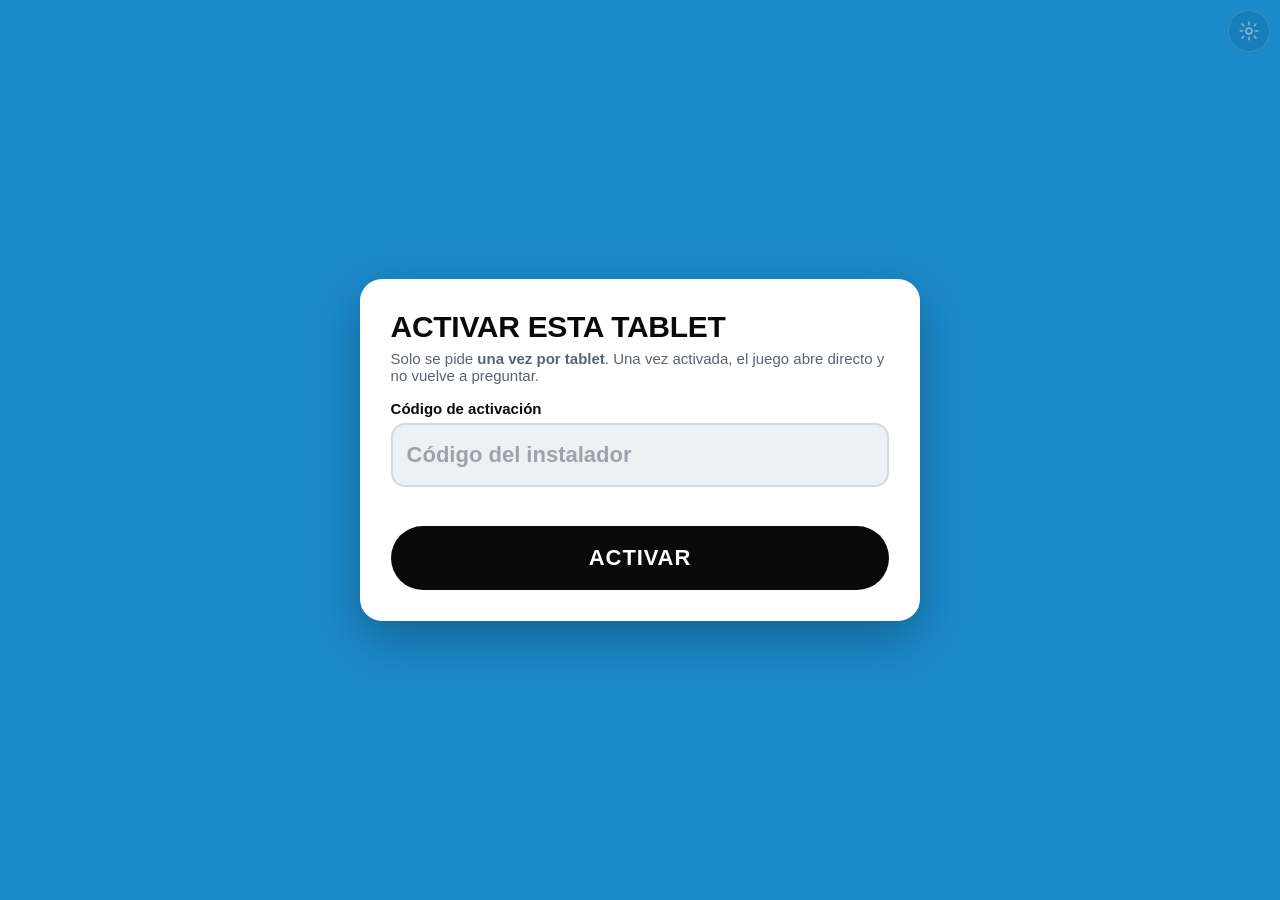
<file: index.html>
<!DOCTYPE html>
<html lang="es">
<head>
<meta charset="UTF-8">
<meta name="viewport" content="width=device-width,initial-scale=1,maximum-scale=1,user-scalable=no,viewport-fit=cover">
<meta name="theme-color" content="#1B8ACB">
<meta name="mobile-web-app-capable" content="yes">
<meta name="apple-mobile-web-app-capable" content="yes">
<meta name="apple-mobile-web-app-status-bar-style" content="black-translucent">
<title>Gr&iacute;talo</title>
<link rel="manifest" href="manifest.webmanifest">
<link rel="stylesheet" href="styles.css">
<link rel="apple-touch-icon" href="icons/icon-192.png">
</head>
<body>

<!-- ============ ACTIVACION DE LA TABLET ============ -->
<section class="pantalla" id="p-activacion">
  <div class="reg-caja">
    <h2 class="reg-tit">ACTIVAR ESTA TABLET</h2>
    <p class="reg-sub">Solo se pide <b>una vez por tablet</b>. Una vez activada,
      el juego abre directo y no vuelve a preguntar.</p>

    <label class="reg-lbl" for="actCodigo">C&oacute;digo de activaci&oacute;n</label>
    <input class="reg-inp" id="actCodigo" type="password" autocomplete="off"
           autocapitalize="characters" spellcheck="false" enterkeyhint="done"
           placeholder="C&oacute;digo del instalador">

    <p class="reg-error" id="actError"></p>
    <button class="btn-negro ancho" id="btnActivarTablet">ACTIVAR</button>
  </div>
</section>

<!-- ============ PERMISO / ARRANQUE ============ -->
<section class="pantalla activa" id="p-permiso">
  <div class="poster-wrap">
    <div class="poster">
      <img class="pz marca-wordmark" data-pz="wordmark" src="marca/mirasol.png" alt="">
      <img class="pz" data-pz="gritalo"  src="marca/gritalo.png" alt="Gr&iacute;talo">
      <img class="pz" data-pz="lineas-izq" src="marca/lineas-izq.png" alt="">
      <img class="pz" data-pz="boca" src="marca/boca.png" alt="">
      <img class="pz" data-pz="lineas-der" src="marca/lineas-der.png" alt="">
      <img class="pz" data-pz="eslogan" src="marca/eslogan.png" alt="Si lo quieres de verdad, que todo el mundo te escuche...">
    </div>
  </div>
  <div class="pie">
    <button class="btn-negro" id="btnActivar">ACTIVAR MICR&Oacute;FONO</button>
    <p class="nota" id="notaPermiso">Se necesita permiso del micr&oacute;fono para medir tu grito.</p>
  </div>
</section>

<!-- ============ REPOSO / ATRACCION ============ -->
<section class="pantalla" id="p-reposo">
  <!-- el poster va recortado bajo la boca: el eslogan se muestra al final,
       para dejarle sitio a los premios -->
  <div class="poster-wrap">
    <div class="poster-recorte">
      <div class="poster respira">
        <img class="pz marca-wordmark" data-pz="wordmark" src="marca/mirasol.png" alt="">
        <img class="pz" data-pz="gritalo"  src="marca/gritalo.png" alt="Gr&iacute;talo">
        <img class="pz late-izq" data-pz="lineas-izq" src="marca/lineas-izq.png" alt="">
        <img class="pz boca-late" data-pz="boca" src="marca/boca.png" alt="">
        <img class="pz late-der" data-pz="lineas-der" src="marca/lineas-der.png" alt="">
      </div>
    </div>
  </div>
  <div class="pie">
    <div class="toca-empezar">TOCA PARA EMPEZAR</div>
    <div class="premios-tira" id="tiraPremios"></div>
    <img class="eslogan-pie" src="marca/eslogan.png" alt="Si lo quieres de verdad, que todo el mundo te escuche...">
  </div>
</section>

<!-- ============ REGISTRO DEL PARTICIPANTE ============ -->
<section class="pantalla" id="p-registro">
  <div class="reg-caja">
    <h2 class="reg-tit">REG&Iacute;STRATE PARA JUGAR</h2>
    <p class="reg-sub">Tus datos se guardan solo en esta tablet.</p>

    <label class="reg-lbl" for="regNombre">Nombre y apellido</label>
    <input class="reg-inp" id="regNombre" type="text" autocomplete="off"
           autocapitalize="words" enterkeyhint="next" placeholder="Ej: Ana P&eacute;rez">

    <label class="reg-lbl" for="regCedula">C&eacute;dula</label>
    <input class="reg-inp" id="regCedula" type="tel" inputmode="numeric" autocomplete="off"
           enterkeyhint="done" maxlength="13" placeholder="Ej: 1712345678">

    <p class="reg-error" id="regError"></p>

    <button class="btn-negro ancho" id="btnRegOk">CONTINUAR</button>
    <button class="btn-texto" id="btnRegCancelar">Cancelar</button>
  </div>
</section>

<!-- ============ CUENTA REGRESIVA ============ -->
<section class="pantalla" id="p-cuenta">
  <p class="prepara">PREP&Aacute;RATE</p>
  <div class="cuenta-num" id="cuentaNum">3</div>
</section>

<!-- ============ GRITO ============ -->
<section class="pantalla" id="p-grito">
  <img class="gritalo-top" src="marca/gritalo.png" alt="Gr&iacute;talo">

  <div class="escena">
    <img class="esc-lineas izq" id="lineasIzqG" src="marca/lineas-izq.png" alt="">
    <img class="esc-boca" id="bocaGrito" src="marca/boca.png" alt="">
    <img class="esc-lineas der" id="lineasDerG" src="marca/lineas-der.png" alt="">
    <!-- el nivel va DENTRO de la boca: el interior oscuro hace de fondo -->
    <div class="nivel-num" id="nivelNum">0</div>
  </div>

  <div class="medidor">
    <div class="barra">
      <!-- el degradado verde-naranja-rojo ocupa SIEMPRE el ancho completo y se
           revela con clip-path, para que cada color quede fijo en su tramo -->
      <div class="barra-fill" id="barraFill"></div>
      <div class="barra-marcas" id="marcasUmbral"></div>
    </div>
    <div class="pico-linea">PICO <b id="picoVal">0</b></div>
  </div>
</section>

<!-- ============ PREMIO ============ -->
<section class="pantalla" id="p-premio">
  <canvas id="confeti"></canvas>
  <img class="premio-img" id="premioImg" src="marca/premio-verde.png" alt="">
  <h2 class="premio-titulo" id="premioTitulo">&iexcl;GANASTE!</h2>
  <p class="premio-nombre" id="premioNombre">Souvenir</p>
  <div class="premio-nivel">Tu grito lleg&oacute; a <b id="premioNivel">0</b></div>
  <div class="premio-cta" id="premioCta">Reclama tu premio</div>
  <button class="btn-blanco" id="btnOtraVez">JUGAR OTRA VEZ</button>
</section>

<!-- ============ PANEL DE AJUSTES ============ -->
<section class="pantalla panel" id="p-admin">
  <div class="panel-scroll">
    <h2 class="panel-h1">Ajustes <span class="panel-ver" id="panelVer"></span></h2>
    <p class="panel-sub">Los cambios se guardan en esta tablet.</p>

    <div class="tarjeta">
      <h3>Marca</h3>
      <p class="ayuda">Elige el logo que se muestra en pantalla. Tambi&eacute;n puedes fijarlo por
        URL con <b>?marca=mirasol</b>, <b>?marca=proauto</b> o <b>?marca=emaulme</b>.</p>
      <div class="fila-btns">
        <button class="btn-marca" id="btnMarcaMirasol"><img src="marca/mirasol.png" alt="Mirasol"></button>
        <button class="btn-marca" id="btnMarcaProauto"><img src="marca/proauto.png" alt="Proauto"></button>
        <button class="btn-marca" id="btnMarcaEmaulme"><img src="marca/emaulme.png" alt="E.Maulme"></button>
      </div>
    </div>

    <div class="tarjeta">
      <h3>Micr&oacute;fono en vivo</h3>
      <div class="live-barra"><span id="liveFill"></span></div>
      <div class="live-datos">
        nivel <b id="liveNivel">0</b> &middot; <b id="liveDb">-99</b> dB &middot;
        premio <b id="livePremio">&mdash;</b>
      </div>
      <div class="mic-en-uso" id="micEnUso">&mdash;</div>
      <div class="fila-btns">
        <button class="btn-cal verde" id="btnFijarHabla">Fijar HABLA</button>
        <button class="btn-cal rojo" id="btnFijarGrito">Fijar GRITO (3s)</button>
      </div>
      <p class="ayuda">Fija HABLA en silencio/charla normal y GRITO con un grito real. Cuanto m&aacute;s separados, m&aacute;s gradual el medidor.</p>
      <div class="campo"><label>Piso &mdash; habla (dB)</label>
        <div class="stepper"><button data-k="pisoDb" data-d="-1">&minus;</button><span id="v-pisoDb">?</span><button data-k="pisoDb" data-d="1">+</button></div></div>
      <div class="campo"><label>M&aacute;ximo &mdash; grito (dB)</label>
        <div class="stepper"><button data-k="maxDb" data-d="-1">&minus;</button><span id="v-maxDb">?</span><button data-k="maxDb" data-d="1">+</button></div></div>
      <div class="campo"><label>Micr&oacute;fono</label>
        <select id="selMic" class="sel"></select></div>
      <button class="btn-cal gris ancho" id="btnReconectar">Reconectar micr&oacute;fono</button>
      <p class="ayuda">Si el micr&oacute;fono no da nivel, comprueba primero con
        <b>test-mic.html</b>: si ah&iacute; s&iacute; se mueve y aqu&iacute; no, av&iacute;same.</p>
      <div class="campo"><label>Micr&oacute;fono externo (recomendado)<br>
        <span style="font-size:12px;color:#8fa3b8">En Android esto es lo que hace que se use
        el micr&oacute;fono externo y no el de la tablet. Si lo apagas, vuelve al de la tablet.
        Solo apágalo si el externo da problemas.</span></label>
        <button class="btn-cal gris" id="btnPreciso" style="flex:0 0 auto;min-width:96px">&mdash;</button></div>
    </div>

    <div class="tarjeta">
      <h3>Diagn&oacute;stico del micr&oacute;fono</h3>
      <p class="ayuda">Si un micr&oacute;fono no da nivel, mira aqu&iacute;. Lo importante es que
        <b>frecuencia mic</b> y <b>frecuencia audio</b> coincidan, que <b>muestras inv&aacute;lidas</b>
        est&eacute; en 0 y que <b>silenciado</b> diga no.</p>
      <div class="diag" id="diag"></div>
    </div>

    <div class="tarjeta">
      <h3>Probar el grito &mdash; distribuci&oacute;n</h3>
      <p class="ayuda">Haz varios gritos (flojo, normal, a todo pulm&oacute;n) y mira qu&eacute; premio dar&iacute;a cada uno con la calibraci&oacute;n de ahora. As&iacute; afinas los rangos antes del evento.</p>
      <button class="btn-cal azul ancho" id="btnMedirPico">MEDIR PICO (3s)</button>
      <div class="log-resumen" id="logResumen">&mdash;</div>
      <div class="log-gritos" id="logGritos"></div>
      <button class="btn-cal gris ancho" id="btnLimpiarLog" hidden>Limpiar lista</button>
    </div>

    <div class="tarjeta">
      <h3>Rangos de premio</h3>
      <div class="campo"><label>M&iacute;nimo para <b id="lbl1">premio bajo</b></label>
        <div class="stepper"><button data-k="minBajo" data-d="-1">&minus;</button><span id="v-minBajo">?</span><button data-k="minBajo" data-d="1">+</button></div></div>
      <div class="campo"><label>M&iacute;nimo para <b id="lbl2">premio medio</b></label>
        <div class="stepper"><button data-k="minMedio" data-d="-1">&minus;</button><span id="v-minMedio">?</span><button data-k="minMedio" data-d="1">+</button></div></div>
      <div class="campo"><label>M&iacute;nimo para <b id="lbl3">premio mayor</b></label>
        <div class="stepper"><button data-k="minAlto" data-d="-1">&minus;</button><span id="v-minAlto">?</span><button data-k="minAlto" data-d="1">+</button></div></div>
      <div class="campo"><label>Duraci&oacute;n del grito (s)</label>
        <div class="stepper"><button data-k="msGrito" data-d="-500">&minus;</button><span id="v-msGrito">?</span><button data-k="msGrito" data-d="500">+</button></div></div>
    </div>

    <div class="tarjeta">
      <h3>Nombres de los premios</h3>
      <p class="ayuda">Los dibujos (llavero / gorra / mochila) son fijos, salidos del arte
        de la campa&ntilde;a. Aqu&iacute; solo se cambia el texto.</p>
      <div class="campo"><label><span class="pt verde"></span> Nivel verde</label><input class="txt" id="txtBajo" type="text"></div>
      <div class="campo"><label><span class="pt naranja"></span> Nivel naranja</label><input class="txt" id="txtMedio" type="text"></div>
      <div class="campo"><label><span class="pt rojo"></span> Nivel rojo</label><input class="txt" id="txtAlto" type="text"></div>
    </div>

    <div class="tarjeta">
      <h3>Premio mayor &mdash; sorteo oculto</h3>
      <p class="ayuda">El premio mayor <b>no se gana solo por gritar fuerte</b>. El juego
        sortea cada cu&aacute;ntos gritos se &laquo;arma&raquo;: mientras no lo est&aacute;, el medidor se topa
        justo debajo del umbral para no delatarlo, por muy fuerte que griten. Una vez
        armado, se lo lleva el primer grito que llegue al umbral rojo.</p>
      <div class="campo"><label>Stock disponible</label>
        <div class="stepper"><button data-k="stockAlto" data-d="-1">&minus;</button><span id="v-stockAlto">?</span><button data-k="stockAlto" data-d="1">+</button></div></div>
      <div class="campo"><label>Se arma como pronto (gritos)</label>
        <div class="stepper"><button data-k="altoMin" data-d="-1">&minus;</button><span id="v-altoMin">?</span><button data-k="altoMin" data-d="1">+</button></div></div>
      <div class="campo"><label>Se arma como tarde (gritos)</label>
        <div class="stepper"><button data-k="altoMax" data-d="-1">&minus;</button><span id="v-altoMax">?</span><button data-k="altoMax" data-d="1">+</button></div></div>
      <p class="ayuda">Cada vez que sale un premio mayor se vuelve a sortear en ese rango.
        Cambiar estos n&uacute;meros vuelve a sortear al instante.</p>
      <div class="estado-sorteo" id="estadoSorteo">&mdash;</div>
      <button class="btn-cal azul ancho" id="btnResetSorteo">Reiniciar sorteo (stock lleno)</button>
    </div>

    <div class="tarjeta">
      <h3>Activaci&oacute;n de la tablet</h3>
      <p class="ayuda">El c&oacute;digo se pide <b>una sola vez por tablet</b>, al instalar.
        El personal del evento no lo necesita. Sirve para que la app no quede
        funcionando en tablets ajenas si alguien comparte el enlace.</p>
      <div class="estado-sorteo" id="actEstado">&mdash;</div>
      <button class="btn-cal gris ancho" id="btnBloquearTablet">Bloquear esta tablet</button>
    </div>

    <div class="tarjeta">
      <h3>Registro de participantes</h3>
      <p class="ayuda">Pide nombre y c&eacute;dula antes de cada partida. Los datos
        <b>no salen de esta tablet</b>: se guardan aqu&iacute; y se exportan a CSV cuando t&uacute; quieras.</p>
      <div class="campo"><label>Pedir registro para jugar</label>
        <button class="btn-cal gris" id="btnRegistroOnOff" style="flex:0 0 auto;min-width:96px">&mdash;</button></div>
      <div class="estado-sorteo" id="regResumen">&mdash;</div>
      <div class="reg-lista" id="regLista"></div>
      <button class="btn-cal verde ancho" id="btnRegCsv">Descargar CSV</button>
      <button class="btn-cal gris ancho" id="btnRegBorrar">Borrar registros</button>
    </div>

    <div class="tarjeta">
      <h3>Estad&iacute;sticas</h3>
      <div class="stats" id="stats"></div>
      <button class="btn-cal azul ancho" id="btnResetStats">Borrar estad&iacute;sticas</button>
    </div>

    <div class="tarjeta">
      <button class="btn-cal gris ancho" id="btnRestaurar">Restaurar valores por defecto</button>
      <button class="btn-negro ancho" id="btnCerrarPanel">VOLVER AL JUEGO</button>
    </div>
  </div>
</section>

<!-- boton pequeno para abrir ajustes: esquina superior derecha -->
<button class="btn-tuerca" id="btnTuerca" aria-label="Ajustes">
  <svg viewBox="0 0 24 24" fill="none" stroke="currentColor" stroke-width="1.7" stroke-linecap="round" stroke-linejoin="round">
    <circle cx="12" cy="12" r="3.2"/>
    <path d="M12 2.5v2.6M12 18.9v2.6M4.4 4.4l1.8 1.8M17.8 17.8l1.8 1.8M2.5 12h2.6M18.9 12h2.6M4.4 19.6l1.8-1.8M17.8 6.2l1.8-1.8"/>
  </svg>
</button>
<div class="toast" id="toast"></div>

<script src="app.js"></script>
</body>
</html>
</file>
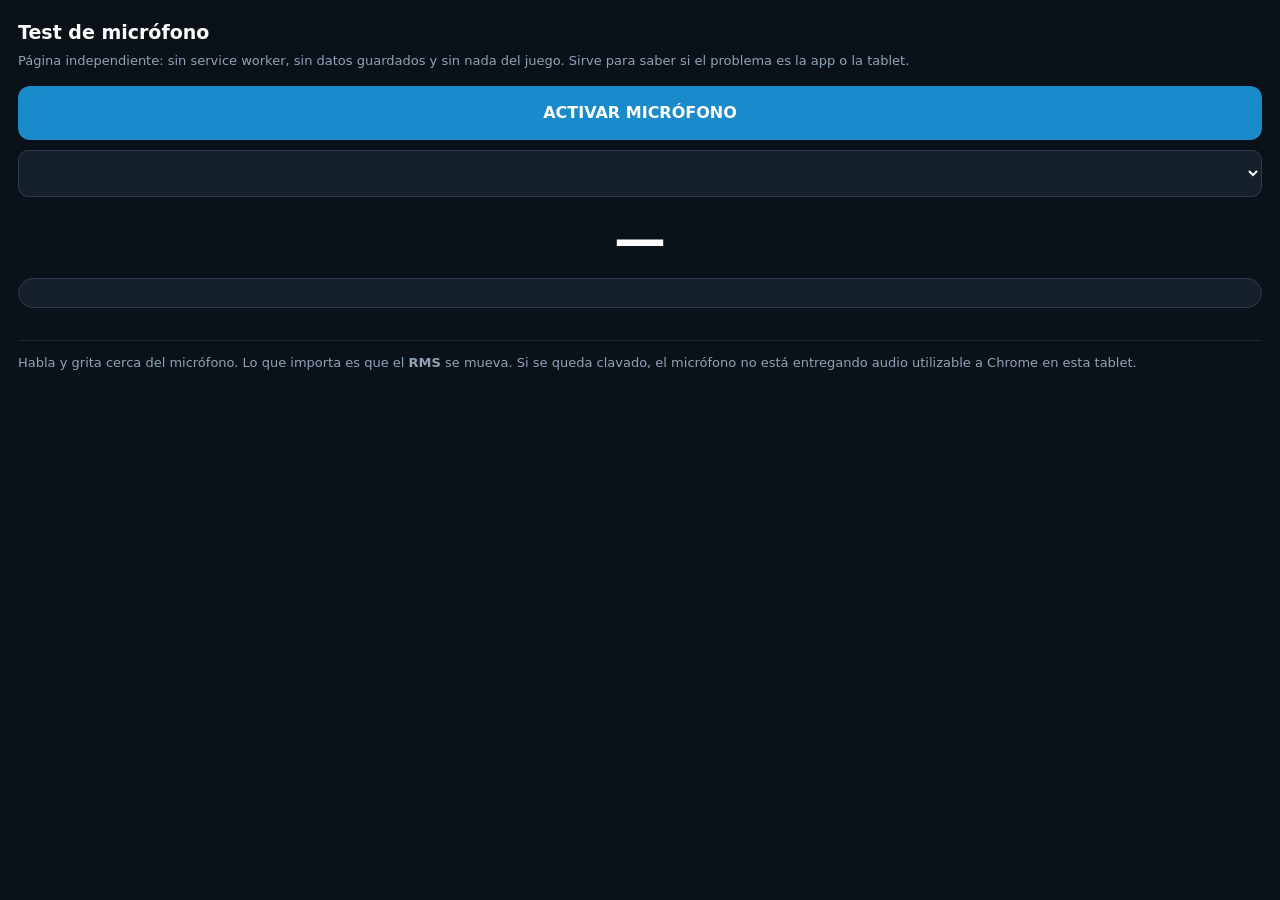
<file: test-mic.html>
<!DOCTYPE html>
<html lang="es">
<head>
<meta charset="UTF-8">
<meta name="viewport" content="width=device-width,initial-scale=1">
<title>Test de micrófono</title>
<style>
  *{box-sizing:border-box;margin:0;padding:0}
  body{font-family:system-ui,Arial,sans-serif;background:#0b1118;color:#fff;padding:18px;line-height:1.5}
  h1{font-size:19px;margin-bottom:4px}
  .sub{font-size:13px;color:#8fa3b8;margin-bottom:16px}
  button{font:inherit;font-weight:700;background:#1B8ACB;color:#fff;border:none;
         border-radius:12px;padding:15px 20px;width:100%;margin-bottom:10px;cursor:pointer}
  select{font:inherit;width:100%;padding:12px;border-radius:10px;margin-bottom:14px;
         background:#16202b;color:#fff;border:1px solid #2c3b4d}
  .num{font-size:52px;font-weight:900;text-align:center;font-variant-numeric:tabular-nums;line-height:1.1}
  .barra{height:30px;background:#16202b;border:1px solid #2c3b4d;border-radius:99px;
         overflow:hidden;margin:10px 0 16px}
  .barra i{display:block;height:100%;width:0;background:linear-gradient(90deg,#00BE62,#FF741F,#EB0000)}
  table{width:100%;font-size:14px;border-collapse:collapse}
  td{padding:6px 0;border-bottom:1px solid #1e2936;vertical-align:top}
  td:first-child{color:#8fa3b8;width:48%}
  td:last-child{font-weight:700;word-break:break-word}
  .ok{color:#00ff9d}.mal{color:#ff6b6b}
  .nota{font-size:13px;color:#8fa3b8;margin-top:16px;border-top:1px solid #1e2936;padding-top:12px}
</style>
</head>
<body>

<h1>Test de micrófono</h1>
<p class="sub">Página independiente: sin service worker, sin datos guardados y sin nada
del juego. Sirve para saber si el problema es la app o la tablet.</p>

<button id="btn">ACTIVAR MICRÓFONO</button>
<select id="sel"></select>

<div class="num" id="db">—</div>
<div class="barra"><i id="fill"></i></div>

<table id="tabla"></table>

<p class="nota">Habla y grita cerca del micrófono. Lo que importa es que el
<b>RMS</b> se mueva. Si se queda clavado, el micrófono no está entregando audio
utilizable a Chrome en esta tablet.</p>

<script>
/* Deliberadamente lo mas simple posible: nada de service worker, nada de
   localStorage, ningun ajuste guardado. Si aqui tampoco funciona, el problema
   no esta en el juego. */
let ctx, an, src, mudo, buf, bufB, stream, corriendo = false;
let minRms = Infinity, maxRms = -Infinity;

const $ = id => document.getElementById(id);

async function listar(){
  try{
    const d = await navigator.mediaDevices.enumerateDevices();
    const mics = d.filter(x => x.kind === 'audioinput');
    $('sel').innerHTML = mics.map((m,i) =>
      `<option value="${m.deviceId}">${m.label || 'Micrófono ' + (i+1)}</option>`).join('');
  }catch(e){}
}

async function arrancar(deviceId){
  if(stream) stream.getTracks().forEach(t => t.stop());
  if(ctx){ try{ await ctx.close(); }catch(e){} }

  stream = await navigator.mediaDevices.getUserMedia({
    audio: deviceId ? { deviceId: { exact: deviceId } } : true
  });

  ctx = new (window.AudioContext || window.webkitAudioContext)();
  if(ctx.state === 'suspended') await ctx.resume();

  src = ctx.createMediaStreamSource(stream);
  an  = ctx.createAnalyser();
  an.fftSize = 1024;
  an.smoothingTimeConstant = 0;
  mudo = ctx.createGain();
  mudo.gain.value = 0;                 // silencio: no puede haber acople por la app
  src.connect(an); an.connect(mudo); mudo.connect(ctx.destination);

  buf  = new Float32Array(an.fftSize);
  bufB = new Uint8Array(an.fftSize);
  minRms = Infinity; maxRms = -Infinity;
  corriendo = true;
  listar();
  bucle();
}

function bucle(){
  if(!corriendo) return;
  requestAnimationFrame(bucle);

  an.getFloatTimeDomainData(buf);
  an.getByteTimeDomainData(bufB);

  let suma = 0, malas = 0, mn = Infinity, mx = -Infinity;
  for(let i = 0; i < buf.length; i++){
    const v = buf[i];
    if(Number.isFinite(v) && Math.abs(v) <= 4){ suma += v*v; if(v<mn)mn=v; if(v>mx)mx=v; }
    else malas++;
  }
  const rmsF = Math.sqrt(suma / Math.max(buf.length - malas, 1));

  let sumaB = 0, mnB = 255, mxB = 0;
  for(let i = 0; i < bufB.length; i++){
    const v = (bufB[i]-128)/128; sumaB += v*v;
    if(bufB[i]<mnB) mnB = bufB[i];
    if(bufB[i]>mxB) mxB = bufB[i];
  }
  const rmsB = Math.sqrt(sumaB / bufB.length);

  const rms = malas > buf.length*0.1 ? rmsB : rmsF;
  if(rms < minRms) minRms = rms;
  if(rms > maxRms) maxRms = rms;

  const db = 20*Math.log10(rms + 1e-9);
  $('db').textContent = db.toFixed(1) + ' dB';
  $('fill').style.width = Math.max(0, Math.min(100, (db + 60)/60*100)) + '%';

  const pista = stream.getAudioTracks()[0];
  const aj = pista.getSettings ? pista.getSettings() : {};
  const recorrido = (maxRms - minRms);

  $('tabla').innerHTML = [
    ['RMS ahora', rms.toFixed(4)],
    ['RMS mínimo visto', minRms === Infinity ? '—' : minRms.toFixed(4)],
    ['RMS máximo visto', maxRms === -Infinity ? '—' : maxRms.toFixed(4)],
    ['¿el RMS se mueve?', recorrido > 0.02
        ? '<span class="ok">SÍ — el micrófono responde</span>'
        : '<span class="mal">NO — clavado, no entra audio</span>'],
    ['micrófono', pista.label || '—'],
    ['frecuencia', (aj.sampleRate || '—') + ' / ctx ' + ctx.sampleRate],
    ['estado audio', ctx.state === 'running'
        ? '<span class="ok">running</span>' : '<span class="mal">'+ctx.state+'</span>'],
    ['pista', pista.readyState + (pista.muted ? ' · SILENCIADA' : '')],
    ['muestras inválidas (float)', malas],
    ['rango float', mn===Infinity ? '—' : mn.toFixed(3)+' … '+mx.toFixed(3)],
    ['rango bytes', mnB + ' … ' + mxB],
  ].map(f => `<tr><td>${f[0]}</td><td>${f[1]}</td></tr>`).join('');
}

$('btn').addEventListener('click', async () => {
  try{ await arrancar($('sel').value || undefined); $('btn').textContent = 'REINICIAR'; }
  catch(e){ $('db').textContent = 'Error'; $('tabla').innerHTML =
    `<tr><td>Fallo</td><td class="mal">${e.name}: ${e.message}</td></tr>`; }
});
$('sel').addEventListener('change', () => { if(corriendo) arrancar($('sel').value); });
listar();
</script>
</body>
</html>
</file>
<file: styles.css>
/* ===================================================================
   GRÍTALO - PWA
   Identidad tomada del arte original (Mirasol / Proauto): azul plano,
   grotesca pesada, halftone y lineas de comic. Sin degradados ni glow:
   el diseño es intencionalmente PLANO y de alto contraste.

   La tipografia de marca (GRÍTALO, eslogan, wordmarks) viene de los
   PNG recortados del arte -> calza exacto con el original. El resto de
   la UI usa una grotesca del sistema.
   =================================================================== */

:root{
  --azul:    #1B8ACB;   /* fondo de marca */
  --azul-h:  #1577b1;   /* hover/presionado */
  --blanco:  #ffffff;
  --negro:   #0a0a0a;
  --crema:   #edebd6;   /* el crema de la boca halftone */

  /* niveles de premio, muestreados del PDF de la campaña */
  --verde:   #00BE62;
  --naranja: #FF741F;
  --rojo:    #EB0000;

  --fuente: "Helvetica Neue", Helvetica, Arial, "Segoe UI", Roboto, sans-serif;
}

*{ margin:0; padding:0; box-sizing:border-box; -webkit-tap-highlight-color:transparent; }

html,body{ width:100%; height:100%; overflow:hidden; }

body{
  font-family: var(--fuente);
  color: var(--blanco);
  background: var(--azul);
  position: fixed; inset:0;
  touch-action: manipulation;
  user-select: none; -webkit-user-select:none;
  overscroll-behavior: none;
}

/* ---------- Pantallas ---------- */
.pantalla{
  position:absolute; inset:0; z-index:2;
  display:flex; flex-direction:column;
  align-items:center; justify-content:center;
  text-align:center;
  padding: 2.5vmin 3vmin calc(2.5vmin + env(safe-area-inset-bottom,0px));
  gap: 1.6vmin;
  opacity:0; pointer-events:none;
  transition: opacity .35s ease;
}
.pantalla.activa{ opacity:1; pointer-events:auto; }

/* ===================================================================
   EL POSTER  (reposo / permiso)
   Reproduce el arte original: cada pieza va posicionada con el mismo
   porcentaje que ocupa en el archivo maestro (canvas 2835x3402).
   =================================================================== */
.poster-wrap{
  flex: 1 1 auto; min-height:0; width:100%;
  display:flex; align-items:center; justify-content:center;
}
.poster{
  position:relative;
  aspect-ratio: 2835 / 3402;
  height:100%; max-width:100%;
}
.pz{ position:absolute; display:block; }

/* Recorta el poster justo debajo de la boca (el eslogan se muestra aparte,
   al final del pie). El poster interno mantiene el canvas completo, asi los
   porcentajes de cada pieza siguen siendo los del arte original. */
.poster-recorte{
  position:relative; overflow:hidden;
  height:100%; max-width:100%;
  aspect-ratio: 2835 / 2790;
}
.poster-recorte > .poster{
  position:absolute; top:0; left:0;
  width:100%; height:auto;
}

.pz[data-pz="wordmark"]   { left:22.15%; top: 7.35%; width:55.66%; }
.pz[data-pz="gritalo"]    { left:12.42%; top:20.52%; width:76.44%; }
.pz[data-pz="boca"]       { left:30.16%; top:37.92%; width:36.54%; }
.pz[data-pz="lineas-izq"] { left: 5.75%; top:41.80%; width:16.16%; }
.pz[data-pz="lineas-der"] { left:68.57%; top:66.17%; width:16.68%; }
.pz[data-pz="eslogan"]    { left: 4.97%; top:84.10%; width:90.05%; }

/* la boca "respira" y las lineas laten en la pantalla de atraccion */
.poster.respira .boca-late{ animation: bocaLate 3.2s ease-in-out infinite; transform-origin:50% 45%; }
@keyframes bocaLate{ 0%,100%{ transform:scale(1) } 50%{ transform:scale(1.045) } }
.poster.respira .late-izq{ animation: lineaLate 3.2s ease-in-out infinite; transform-origin:100% 50%; }
.poster.respira .late-der{ animation: lineaLate 3.2s ease-in-out infinite .15s; transform-origin:0% 50%; }
@keyframes lineaLate{
  0%,100%{ transform:translate(0,0) scale(1); opacity:.92 }
  50%    { transform:translate(-2%,0) scale(1.09); opacity:1 }
}

/* ---------- Pie de pantalla (CTA / botones) ---------- */
.pie{
  flex: 0 0 auto; width:100%;
  display:flex; flex-direction:column; align-items:center; gap:1.4vmin;
}

/* ---------- Botones ---------- */
.btn-negro, .btn-blanco{
  font-family:inherit; font-weight:800; cursor:pointer;
  font-size: clamp(14px, 2.5vmin, 22px);
  letter-spacing:.04em; border:none; border-radius:999px;
  padding: clamp(13px,2.1vmin,20px) clamp(28px,5vmin,52px);
  transition: transform .12s ease;
}
.btn-negro { background: var(--negro);  color: var(--blanco); }
.btn-blanco{ background: var(--blanco); color: var(--negro); }
.btn-negro:active, .btn-blanco:active{ transform: scale(.96); }
.btn-negro.ancho{ width:100%; display:block; margin-top:10px; }

.nota{
  font-size: clamp(11px, 1.8vmin, 15px); font-weight:600;
  color: rgba(255,255,255,.85); max-width:44ch; line-height:1.45;
}

/* ---------- Premios (reposo): dibujo + nombre + color de su nivel ---------- */
.premios-tira{ display:flex; justify-content:center; align-items:flex-start; width:100%; gap:1vmin; }
.premio-item{
  flex:1 1 0; min-width:0; max-width:34%;
  display:flex; flex-direction:column; align-items:center; gap:.7vmin;
}
.premio-item img{
  /* fotos: necesitan mas alto que el line-art para leerse a distancia */
  height: clamp(48px, 9.5vmin, 108px); width:100%;
  object-fit:contain; object-position:center bottom;
}
.premio-nom{
  font-size: clamp(9px,1.55vmin,15px); font-weight:800;
  letter-spacing:.03em; text-transform:uppercase; line-height:1.15;
}
.premio-linea{ width: clamp(30px,5.5vmin,62px); height:clamp(3px,.6vmin,5px); border-radius:3px; }
.premio-item.bajo  .premio-linea{ background: var(--verde); }
.premio-item.medio .premio-linea{ background: var(--naranja); }
.premio-item.alto  .premio-linea{ background: var(--rojo); }

.eslogan-pie{ width:min(78%, 520px); height:auto; margin-top:.4vmin; }

.toca-empezar{
  font-size: clamp(14px,2.7vmin,26px); font-weight:900; letter-spacing:.14em;
  background: var(--negro); color: var(--blanco); border-radius:999px;
  padding: clamp(11px,1.9vmin,20px) clamp(26px,4.6vmin,50px);
  animation: respirar 1.5s ease-in-out infinite;
}
@keyframes respirar{ 0%,100%{ transform:scale(1) } 50%{ transform:scale(1.055) } }

/* ---------- Registro del participante ---------- */
/* La pantalla es scrollable a proposito: al abrirse el teclado de Android el
   alto util se parte casi a la mitad y si no, el boton queda inalcanzable. */
#p-registro{ justify-content:flex-start; overflow-y:auto; padding-top:4vmin; }
.reg-caja{
  width:min(92vw, 560px); margin:auto;
  background:var(--blanco); color:var(--negro);
  border-radius:22px; padding: clamp(18px,3.4vmin,32px);
  text-align:left; box-shadow:0 18px 50px rgba(0,0,0,.28);
}
.reg-tit{ font-size: clamp(19px,3.4vmin,30px); font-weight:900; letter-spacing:-.01em; }
.reg-sub{ font-size: clamp(12px,1.9vmin,15px); color:#5a6470; margin:6px 0 16px; }
.reg-lbl{
  display:block; font-size: clamp(12px,1.9vmin,15px); font-weight:800;
  margin:14px 0 6px; color:var(--negro);
}
.reg-inp{
  width:100%; font-family:inherit;
  font-size: clamp(17px,2.6vmin,22px);   /* >=16px evita que iOS haga zoom */
  font-weight:700; color:var(--negro);
  background:#eef1f4; border:2px solid #d3d9df; border-radius:14px;
  padding: clamp(12px,2vmin,17px) 14px;
}
.reg-inp:focus{ outline:none; border-color:var(--azul); background:#fff; }
.reg-inp::placeholder{ color:#9aa4ae; font-weight:600; }
.reg-error{
  font-size: clamp(12px,1.9vmin,15px); font-weight:800; color:#c62828;
  min-height:1.3em; margin:10px 0 4px;
}
#p-registro .btn-negro.ancho{ width:100%; margin-top:4px; }
.btn-texto{
  display:block; width:100%; margin-top:10px; background:none; border:none;
  font-family:inherit; font-size: clamp(13px,2vmin,16px); font-weight:700;
  color:#5a6470; text-decoration:underline; cursor:pointer; padding:10px;
}

/* ---------- Cuenta regresiva ---------- */
.prepara{
  font-size: clamp(14px,3vmin,30px); font-weight:900; letter-spacing:.3em;
  color: var(--blanco);
}
.cuenta-num{
  font-size: clamp(140px, 48vmin, 500px); font-weight:900; line-height:.88;
  color: var(--blanco); font-variant-numeric: tabular-nums;
}
.cuenta-num.pop{ animation: golpe .85s cubic-bezier(.2,.9,.25,1); }
@keyframes golpe{
  0%  { transform:scale(.3);  opacity:0 }
  35% { transform:scale(1.16); opacity:1 }
  100%{ transform:scale(1);   opacity:1 }
}

/* ===================================================================
   PANTALLA DE GRITO
   La boca crece con el volumen y las lineas salen disparadas hacia
   afuera: el propio arte hace de medidor, no un widget aparte.
   =================================================================== */
.gritalo-top{
  flex:0 0 auto; width: min(72vw, 430px); max-height:14vh; object-fit:contain;
  animation: temblor .2s linear infinite;
}
@keyframes temblor{
  0%,100%{ transform: translate(0,0) rotate(0) }
  25%    { transform: translate(-.3vmin,.2vmin) rotate(-.4deg) }
  75%    { transform: translate(.3vmin,-.2vmin) rotate(.4deg) }
}

/* Se dimensiona por ANCHO (no por alto): si se deja que flex estire la
   altura, el max-width anula el aspect-ratio, la caja deja de calzar con
   la boca y las lineas -que se anclan a los bordes de la caja- quedan
   flotando lejos del dibujo. */
.escena{
  flex: 0 1 auto;
  position:relative;
  width: min(38vmin, 42vh);
  aspect-ratio: 760 / 1062;
  /* la boca crece hasta x1.34 y se desborda de su caja: este margen
     reserva ese espacio para que no pise la barra de nivel */
  margin-bottom: 10vmin;
}
.esc-boca{
  width:100%; height:100%; object-fit:contain; display:block;
  transform-origin: 50% 45%;
  will-change: transform;
}
.esc-lineas{
  position:absolute; width:46%;
  will-change: transform, opacity;
}
.esc-lineas.izq{ right:100%; top: 2%; transform-origin:100% 50%; }
.esc-lineas.der{ left:100%;  top:52%; transform-origin:0% 50%; }

/* ---------- Medidor ---------- */
.medidor{ flex:0 0 auto; width:min(92vw, 620px); display:flex; flex-direction:column; align-items:center; gap:1vmin; margin-top:1vmin; }

/* El numero vive DENTRO de la boca (sobre el interior oscuro). Asi no
   compite por espacio ni lo tapa la boca cuando esta crece al gritar. */
.nivel-num{
  position:absolute; left:0; right:0; top:41%;
  transform: translateY(-50%);
  font-size: clamp(44px, 12vmin, 118px); font-weight:900; line-height:1;
  font-variant-numeric: tabular-nums; color: var(--blanco);
  text-align:center; pointer-events:none;
  text-shadow: 0 4px 22px rgba(0,0,0,.55);
}
.barra{
  position:relative; width:100%;
  height: clamp(18px, 3.2vmin, 34px);
  background: rgba(0,0,0,.28);
  border: 3px solid var(--negro); border-radius:999px;
  overflow:hidden;
}
/* El degradado ocupa siempre el ancho completo de la barra y se va
   destapando con clip-path. Asi el verde/naranja/rojo quedan ANCLADOS a su
   tramo de nivel (si en vez de esto se animara el width, el degradado se
   comprimiria y al 20% ya se veria rojo). */
.barra-fill{
  position:absolute; inset:0;
  background: linear-gradient(90deg,
    var(--verde)   0%,
    var(--verde)   22%,
    var(--naranja) 55%,
    var(--rojo)    88%,
    var(--rojo)    100%);
  clip-path: inset(0 100% 0 0);
  transition: clip-path .07s linear;
}
.barra-marcas{ position:absolute; inset:0; pointer-events:none; }
.barra-marcas i{
  position:absolute; top:0; bottom:0; width:3px;
  background: var(--negro); opacity:.55;
}
.barra-marcas i.alto{ width:5px; opacity:1; }
.pico-linea{
  font-size: clamp(11px,1.9vmin,17px); font-weight:800; letter-spacing:.22em;
  color: rgba(255,255,255,.9);
}
.pico-linea b{ font-size:1.5em; color:var(--blanco); font-variant-numeric:tabular-nums; }

body.sacudir{ animation: sacudida .11s linear infinite; }
@keyframes sacudida{
  0%,100%{ transform: translate(0,0) }
  33%    { transform: translate(-3px,2px) }
  66%    { transform: translate(3px,-2px) }
}

/* ---------- Premio ---------- */
/* canvas es un elemento reemplazado: con inset:0 NO se estira, se queda con
   su tamaño intrinseco (los atributos width/height). Hay que forzarlo, o el
   confeti no cubre la pantalla al girar la tablet. */
#confeti{ position:absolute; inset:0; width:100%; height:100%; z-index:-1; pointer-events:none; }
.premio-img{
  height: clamp(110px, 28vmin, 300px); width:min(72vw, 420px);
  object-fit:contain;
  animation: entrarPremio .75s cubic-bezier(.2,1.1,.3,1);
}
@keyframes entrarPremio{
  0%  { transform: scale(0) rotate(-28deg); opacity:0 }
  60% { transform: scale(1.16) rotate(6deg); opacity:1 }
  100%{ transform: scale(1) rotate(0); opacity:1 }
}
.premio-titulo{
  font-size: clamp(32px, 9vmin, 104px); font-weight:900; letter-spacing:-.01em;
  color: var(--blanco); line-height:1;
}
.premio-titulo.flojo{ color: var(--negro); }
.premio-nombre{ font-size: clamp(20px, 5vmin, 52px); font-weight:800; }
.premio-nivel{ font-size: clamp(13px,2.3vmin,21px); font-weight:600; color:rgba(255,255,255,.9); }
.premio-nivel b{ color: var(--blanco); font-size:1.3em; }
.premio-cta{
  margin-top:1vmin; font-size: clamp(12px,2.1vmin,19px); font-weight:900; letter-spacing:.08em;
  background: var(--blanco); color: var(--negro); border-radius:999px;
  padding: clamp(9px,1.6vmin,15px) clamp(20px,3.6vmin,36px);
}

/* ===================================================================
   PANEL DE AJUSTES  (backstage: oscuro a proposito, para distinguirlo
   del juego y que los controles se lean bien)
   =================================================================== */
.panel{ padding:0; align-items:stretch; justify-content:flex-start; background:#0b1118; }
.panel-scroll{
  width:100%; height:100%; overflow-y:auto; -webkit-overflow-scrolling:touch;
  padding: 22px 16px 60px; max-width: 720px; margin:0 auto; text-align:left;
}
.panel-h1{ font-size:26px; font-weight:900; }
.panel-ver{ font-size:12px; font-weight:700; color:#8fa3b8; vertical-align:middle; }
.panel-sub{ font-size:13px; color:#8fa3b8; margin-bottom:16px; }
.tarjeta{
  background: rgba(255,255,255,.05); border:1px solid rgba(255,255,255,.12);
  border-radius:18px; padding:16px; margin-bottom:14px;
}
.tarjeta h3{
  font-size:15px; font-weight:800; color: #4db4ec;
  margin-bottom:12px; padding-bottom:8px; border-bottom:1px solid rgba(255,255,255,.1);
}
.campo{ display:flex; align-items:center; gap:10px; margin:11px 0; }
.campo label{ flex:1; font-size:14px; color:#dbe2f5; }
.stepper{ display:flex; align-items:center; gap:8px; }
.stepper button{
  width:44px; height:44px; border:none; border-radius:12px; cursor:pointer;
  background: var(--azul); color:#fff; font-size:24px; font-weight:900; line-height:1;
  font-family:inherit;
}
.stepper button:active{ transform:scale(.93); }
.stepper span{
  min-width:64px; text-align:center; font-size:19px; font-weight:900; color:#fff;
  font-variant-numeric: tabular-nums;
}
.txt, .sel{
  font-family:inherit; font-size:15px; color:#fff;
  background: rgba(0,0,0,.35); border:1px solid rgba(255,255,255,.2);
  border-radius:10px; padding:11px 12px; width:100%; max-width:290px;
}
.txt.mini{ max-width:74px; text-align:center; font-size:20px; }
.emojis{ display:flex; gap:8px; }
.ayuda{ font-size:12px; color:#8fa3b8; line-height:1.5; margin-top:8px; }

/* selector de marca */
.btn-marca{
  flex:1; cursor:pointer; border-radius:12px; padding:14px 12px;
  background: var(--azul); border:3px solid transparent;
  display:grid; place-items:center;
}
.btn-marca img{ width:100%; max-width:190px; height:auto; display:block; }
.btn-marca.sel{ border-color:#fff; }
.btn-marca:active{ transform:scale(.97); }

.live-barra{
  position:relative;
  height:34px; border-radius:999px; background: rgba(255,255,255,.09);
  border:1px solid rgba(255,255,255,.2); overflow:hidden; margin-bottom:9px;
}
.live-barra span{
  position:absolute; inset:0;
  background: linear-gradient(90deg,
    var(--verde) 0%, var(--verde) 22%, var(--naranja) 55%, var(--rojo) 88%, var(--rojo) 100%);
  clip-path: inset(0 100% 0 0);
  transition: clip-path .07s linear;
}

/* puntito de color del nivel, en el panel */
.pt{
  display:inline-block; width:11px; height:11px; border-radius:50%;
  margin-right:5px; vertical-align:baseline;
}
.pt.verde{ background:var(--verde); } .pt.naranja{ background:var(--naranja); } .pt.rojo{ background:var(--rojo); }
.live-datos{ font-size:13px; color:#8fa3b8; text-align:center; }
.live-datos b{ color:#fff; }

/* que microfono se esta usando de verdad: sin esto no habia forma de saber
   si estaba escuchando el externo o el de la tablet */
.mic-en-uso{
  margin-top:9px; padding:9px 11px; border-radius:10px;
  font-size:13px; font-weight:700; text-align:center; line-height:1.4;
  background:rgba(255,255,255,.06); border:1px solid rgba(255,255,255,.14);
  color:#fff; word-break:break-word;
}
.mic-en-uso.interno{ background:rgba(255,107,107,.12); border-color:rgba(255,107,107,.5); }
.mic-en-uso small{ display:block; font-size:11px; font-weight:600; color:#8fa3b8; margin-top:2px; }

/* tabla de diagnostico del mic */
.diag{ display:grid; grid-template-columns:auto 1fr; gap:6px 12px; font-size:13px; }
.diag .k{ color:#8fa3b8; }
.diag .v{ color:#fff; font-weight:700; word-break:break-word; }
.diag .v.mal{ color:#ff6b6b; }
.diag .v.bien{ color:#00ff9d; }

.fila-btns{ display:flex; gap:9px; margin-top:11px; }
.btn-cal{
  flex:1; font-family:inherit; font-size:14px; font-weight:800; cursor:pointer;
  color:#fff; border:none; border-radius:12px; padding:14px 10px;
}
.btn-cal:active{ transform:scale(.97); }
.btn-cal.verde{ background:#12633a; } .btn-cal.rojo{ background:#b3352b; }
.btn-cal.azul{ background:var(--azul); }  .btn-cal.gris{ background:#3a3a4d; }
.btn-cal.ancho{ width:100%; display:block; margin-top:10px; }

.estado-sorteo{
  font-size:13px; color:#ffd23f; background:rgba(255,210,63,.09);
  border:1px solid rgba(255,210,63,.28); border-radius:12px; padding:11px; margin:11px 0;
}
.stats{ display:grid; grid-template-columns:repeat(auto-fit,minmax(96px,1fr)); gap:9px; }
.stat{ background:rgba(255,255,255,.06); border-radius:12px; padding:11px; text-align:center; }
.stat .n{ font-size:23px; font-weight:900; color:#4db4ec; }
.stat .t{ font-size:11px; color:#8fa3b8; margin-top:3px; }

/* ---------- Lista de participantes registrados ---------- */
.reg-lista{ display:flex; flex-direction:column; gap:6px; margin:10px 0; }
.reg-fila{
  display:flex; align-items:center; gap:10px;
  background:rgba(255,255,255,.05); border:1px solid rgba(255,255,255,.1);
  border-radius:10px; padding:9px 12px; font-size:14px;
}
.reg-quien{ flex:1; min-width:0; color:#fff; line-height:1.35; word-break:break-word; }
.reg-res{ text-align:right; font-size:19px; font-weight:900; color:#4db4ec; line-height:1.25; }
.reg-meta{ font-size:11px; font-weight:600; color:#8fa3b8; }

/* ---------- Lista de prueba de gritos (distribucion) ---------- */
.log-resumen{
  font-size:12px; color:#8fa3b8; text-align:center;
  margin:10px 0 8px; min-height:1em;
}
.log-resumen b{ color:#fff; }
.log-gritos{ display:flex; flex-direction:column; gap:6px; }
.log-fila{
  display:flex; align-items:center; gap:10px;
  background:rgba(255,255,255,.05); border:1px solid rgba(255,255,255,.1);
  border-radius:10px; padding:8px 12px;
}
.log-n{ font-size:12px; color:#8fa3b8; min-width:30px; font-variant-numeric:tabular-nums; }
.log-niv{ font-size:20px; font-weight:900; color:#fff; min-width:44px; text-align:center; font-variant-numeric:tabular-nums; }
.log-prem{ flex:1; font-size:14px; font-weight:800; text-align:right; }
.log-prem.p-nada{  color:#8fa3b8; }
.log-prem.p-bajo{  color:#00ff9d; }
.log-prem.p-medio{ color:#ff7a2d; }
.log-prem.p-alto{  color:#ffd23f; }

/* ---------- Boton de ajustes (engranaje) + toast ---------- */
.btn-tuerca{
  position:absolute; z-index:60;
  top:calc(env(safe-area-inset-top,0px) + 10px); right:10px;
  width:42px; height:42px; padding:9px;
  display:grid; place-items:center;
  color:#fff; cursor:pointer;
  background:rgba(0,0,0,.22); border:1px solid rgba(255,255,255,.3);
  border-radius:50%;
  opacity:.42; transition:opacity .2s ease, transform .12s ease;
}
.btn-tuerca svg{ width:100%; height:100%; }
.btn-tuerca:active{ transform:scale(.9); opacity:.95; }
body.panel-abierto .btn-tuerca{ display:none; }

.toast{
  position:fixed; left:50%; bottom:26px; transform:translateX(-50%) translateY(14px);
  background: var(--blanco); color: var(--negro); font-weight:900; font-size:15px;
  padding:13px 26px; border-radius:999px; z-index:99;
  opacity:0; pointer-events:none; transition: opacity .25s ease, transform .25s ease;
}
.toast.ver{ opacity:1; transform:translateX(-50%) translateY(0); }

/* ===================================================================
   Pantallas anchas / apaisadas: el poster completo se vuelve muy alto,
   asi que se reparte en dos columnas y se recorta lo prescindible.
   =================================================================== */
@media (orientation:landscape) and (max-height:620px){
  .pz[data-pz="eslogan"]{ display:none; }
  .escena{ width: min(30vmin, 40vh); }
  .gritalo-top{ max-height:11vh; }
  .nivel-num{ font-size: clamp(40px, 9vmin, 74px); }
}
</file>
